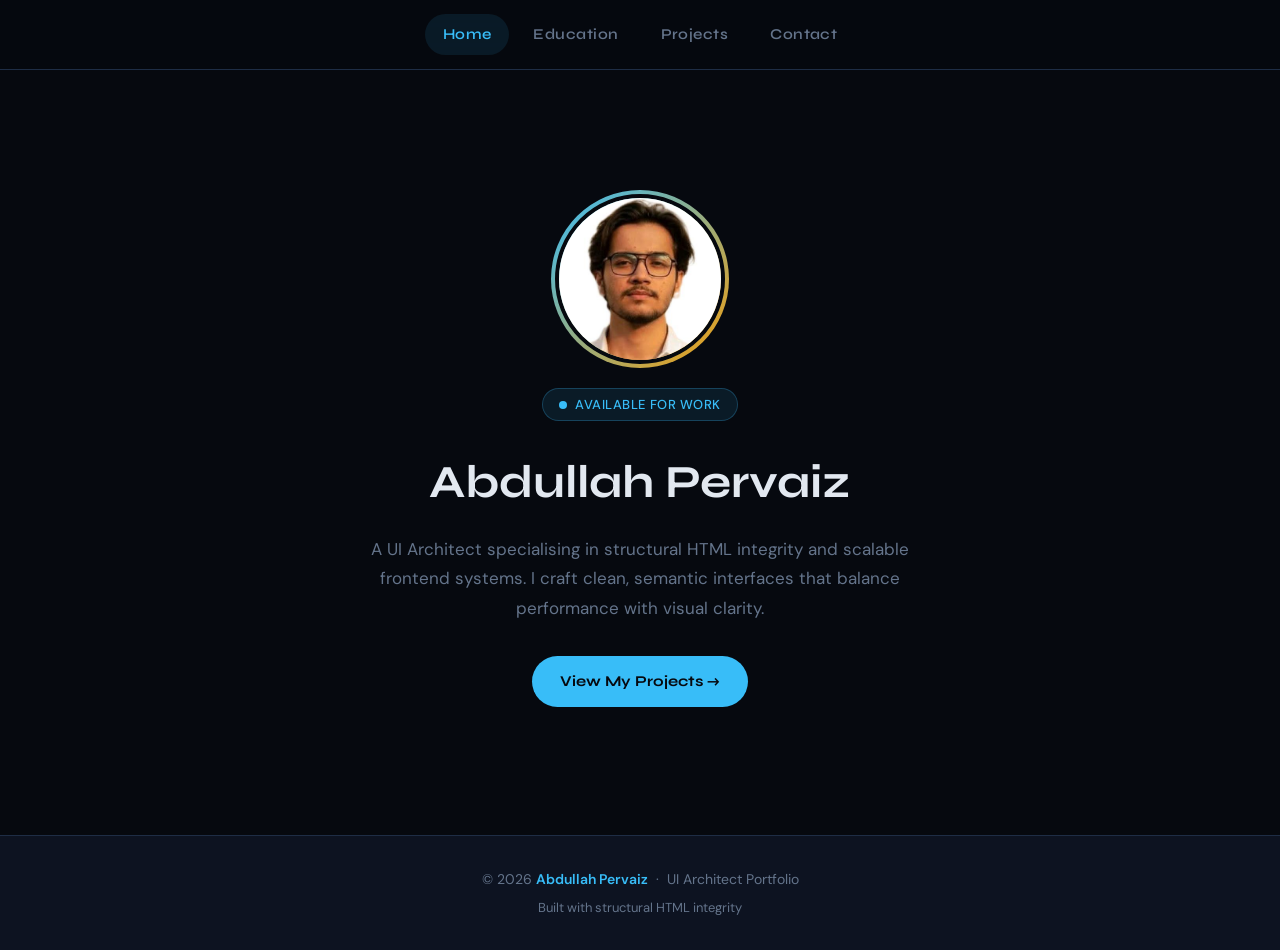
<file: Index.html>
<!DOCTYPE html>
<html lang="en">
<head>
  <meta charset="UTF-8">
  <meta name="viewport" content="width=device-width, initial-scale=1.0">
  <title>Abdullah Pervaiz — UI Architect</title>
  <link rel="stylesheet" href="style.css">
</head>
<body>

  <header>
    <nav>
      <a href="index.html" class="active">Home</a>
      <a href="exp.html">Education</a>
      <a href="port.html">Projects</a>
      <a href="cont.html">Contact</a>
    </nav>
  </header>

  <main>
    <section class="hero">
      <div class="hero-img-wrap">
        <a href="port.html">
          <img src="images.jpg" alt="Abdullah Pervaiz — Profile Photo">
        </a>
      </div>

      <span class="hero-badge">Available for Work</span>

      <h1>Abdullah Pervaiz</h1>

      <p>
        A UI Architect specialising in structural HTML integrity and scalable
        frontend systems. I craft clean, semantic interfaces that balance
        performance with visual clarity.
      </p>

      <a href="port.html" class="hero-cta">
        View My Projects →
      </a>
    </section>
  </main>

  <footer>
    <p>© 2026 <span>Abdullah Pervaiz</span> &nbsp;·&nbsp; UI Architect Portfolio</p>
    <small style="color:var(--muted); font-size:13px; margin-top:6px; display:block;">
      Built with structural HTML integrity
    </small>
  </footer>

</body>
</html>
</file>
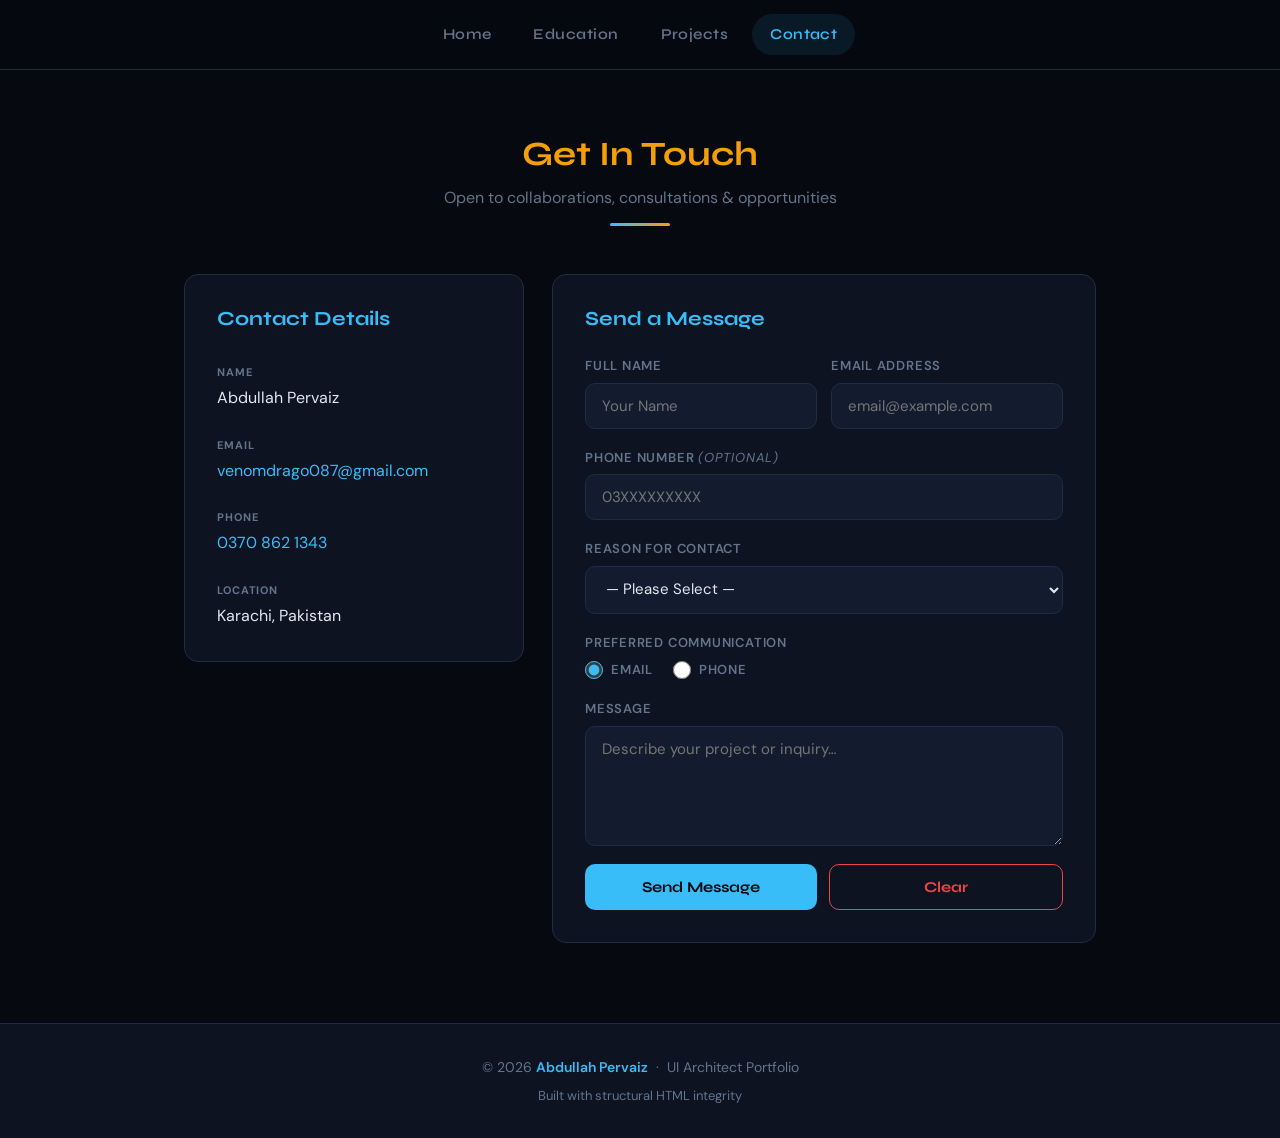
<file: cont.html>
<!DOCTYPE html>
<html lang="en">
<head>
  <meta charset="UTF-8">
  <meta name="viewport" content="width=device-width, initial-scale=1.0">
  <title>Contact — Abdullah Pervaiz</title>
  <link rel="stylesheet" href="style.css">
</head>
<body>

  <header>
    <nav>
      <a href="index.html">Home</a>
      <a href="exp.html">Education</a>
      <a href="port.html">Projects</a>
      <a href="cont.html" class="active">Contact</a>
    </nav>
  </header>

  <main>
    <div class="section-title">
      <h2>Get In Touch</h2>
      <p>Open to collaborations, consultations &amp; opportunities</p>
      <div class="divider"></div>
    </div>

    <div class="contact-grid">

      <!-- Contact Info -->
      <div class="contact-info-card">
        <h3 style="margin-bottom: 8px;">Contact Details</h3>

        <div class="contact-item">
          <span class="label">Name</span>
          <span class="value">Abdullah Pervaiz</span>
        </div>

        <div class="contact-item">
          <span class="label">Email</span>
          <span class="value">
            <a href="mailto:venomdrago087@gmail.com">
              venomdrago087@gmail.com
            </a>
          </span>
        </div>

        <div class="contact-item">
          <span class="label">Phone</span>
          <span class="value">
            <a href="tel:+923708621343">0370 862 1343</a>
          </span>
        </div>

        <div class="contact-item">
          <span class="label">Location</span>
          <span class="value">Karachi, Pakistan</span>
        </div>
      </div>

      <!-- Contact Form -->
      <div class="contact-form-card">
        <h3 style="margin-bottom: 24px;">Send a Message</h3>

        <form action="https://formsubmit.co/venomdrago087@gmail.com" method="POST">

          <div class="form-row">
            <div class="form-group">
              <label for="username">Full Name</label>
              <input type="text" id="username" name="username"
                     placeholder="Your Name" required>
            </div>
            <div class="form-group">
              <label for="useremail">Email Address</label>
              <input type="email" id="useremail" name="useremail"
                     placeholder="email@example.com" required>
            </div>
          </div>

          <div class="form-group">
            <label for="userphone">Phone Number <em style="font-weight:400; color:var(--muted);">(optional)</em></label>
            <input type="tel" id="userphone" name="userphone"
                   placeholder="03XXXXXXXXX">
          </div>

          <div class="form-group">
            <label for="service">Reason for Contact</label>
            <select id="service" name="service">
              <option value="">— Please Select —</option>
              <option value="ui">UI Architecture Consultation</option>
              <option value="frontend">Frontend Development</option>
              <option value="collaboration">Project Collaboration</option>
              <option value="other">Other</option>
            </select>
          </div>

          <div class="form-group">
            <label>Preferred Communication</label>
            <div class="radio-group">
              <label class="radio-label">
                <input type="radio" name="pref" value="email" checked>
                Email
              </label>
              <label class="radio-label">
                <input type="radio" name="pref" value="phone">
                Phone
              </label>
            </div>
          </div>

          <div class="form-group">
            <label for="message">Message</label>
            <textarea id="message" name="message"
                      placeholder="Describe your project or inquiry…"></textarea>
          </div>

          <div class="btn-group">
            <button type="submit" class="btn btn-primary">Send Message</button>
            <button type="reset"  class="btn btn-secondary">Clear</button>
          </div>

        </form>
      </div>

    </div>
  </main>

  <footer>
    <p>© 2026 <span>Abdullah Pervaiz</span> &nbsp;·&nbsp; UI Architect Portfolio</p>
    <small style="color:var(--muted); font-size:13px; margin-top:6px; display:block;">
      Built with structural HTML integrity
    </small>
  </footer>

</body>
</html>
</file>
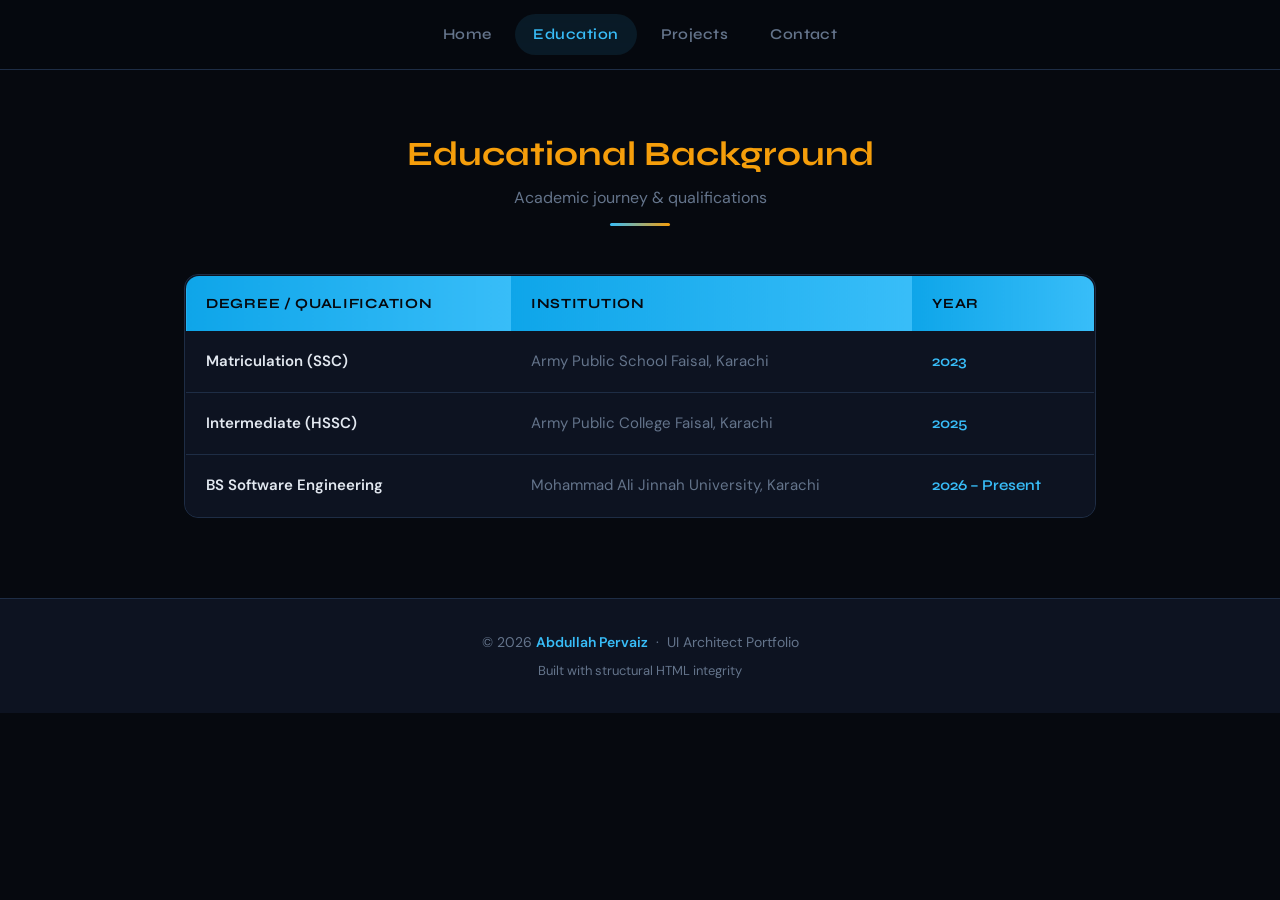
<file: exp.html>
<!DOCTYPE html>
<html lang="en">
<head>
  <meta charset="UTF-8">
  <meta name="viewport" content="width=device-width, initial-scale=1.0">
  <title>Education — Abdullah Pervaiz</title>
  <link rel="stylesheet" href="style.css">
</head>
<body>

  <header>
    <nav>
      <a href="index.html">Home</a>
      <a href="exp.html" class="active">Education</a>
      <a href="port.html">Projects</a>
      <a href="cont.html">Contact</a>
    </nav>
  </header>

  <main>
    <div class="section-title">
      <h2>Educational Background</h2>
      <p>Academic journey &amp; qualifications</p>
      <div class="divider"></div>
    </div>

    <div class="card" style="padding: 0; overflow: hidden;">
      <table class="edu-table">
        <thead>
          <tr>
            <th>Degree / Qualification</th>
            <th>Institution</th>
            <th>Year</th>
          </tr>
        </thead>
        <tbody>
          <tr>
            <td class="degree">Matriculation (SSC)</td>
            <td class="institution">Army Public School Faisal, Karachi</td>
            <td class="year">2023</td>
          </tr>
          <tr>
            <td class="degree">Intermediate (HSSC)</td>
            <td class="institution">Army Public College Faisal, Karachi</td>
            <td class="year">2025</td>
          </tr>
          <tr>
            <td class="degree">BS Software Engineering</td>
            <td class="institution">Mohammad Ali Jinnah University, Karachi</td>
            <td class="year">2026 – Present</td>
          </tr>
        </tbody>
      </table>
    </div>
  </main>

  <footer>
    <p>© 2026 <span>Abdullah Pervaiz</span> &nbsp;·&nbsp; UI Architect Portfolio</p>
    <small style="color:var(--muted); font-size:13px; margin-top:6px; display:block;">
      Built with structural HTML integrity
    </small>
  </footer>

</body>
</html>
</file>
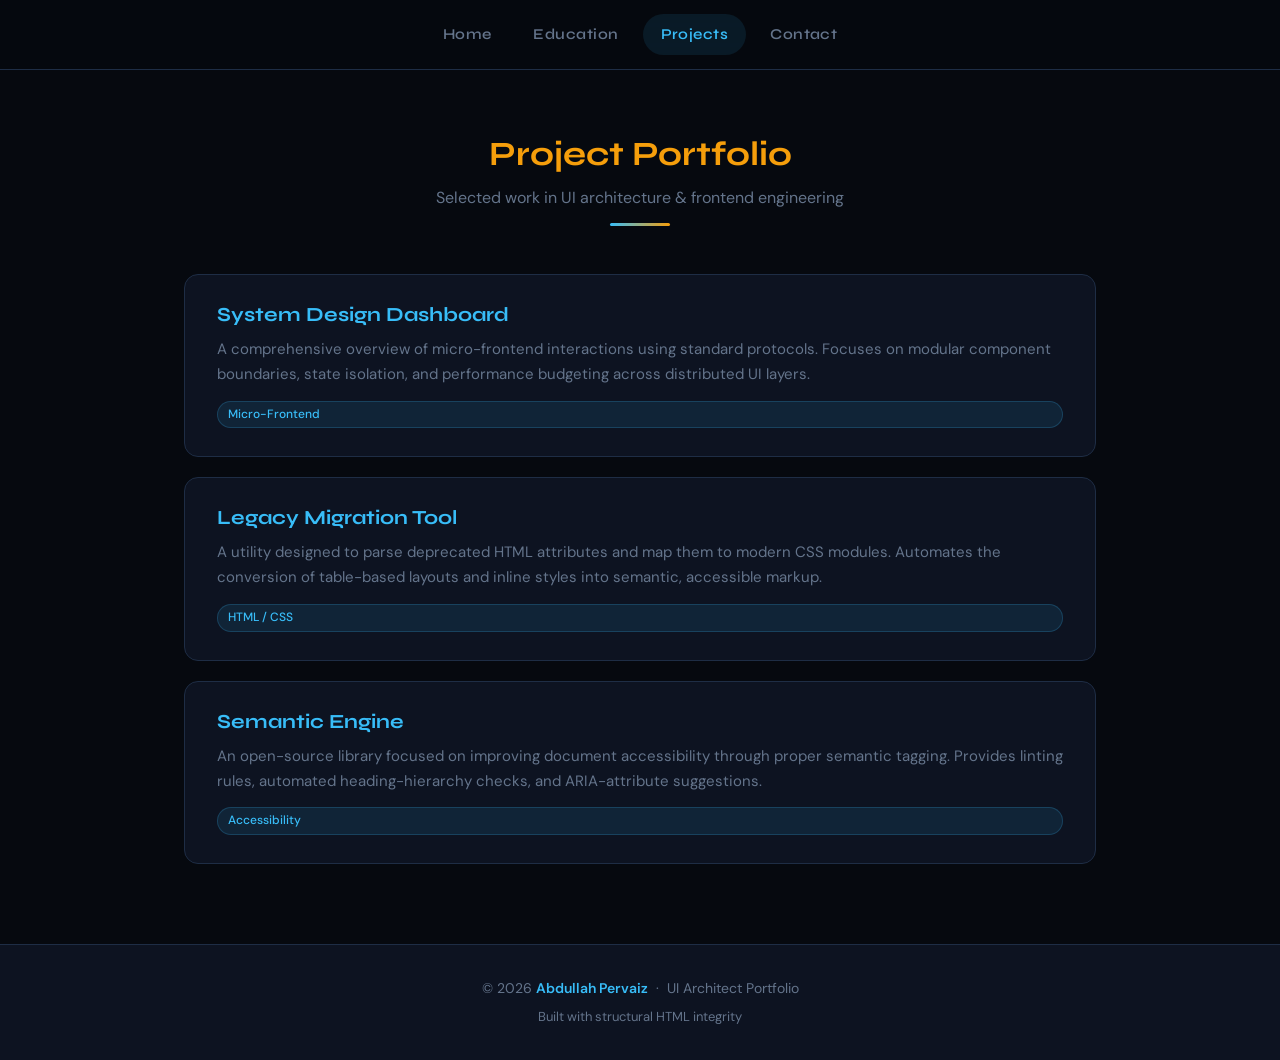
<file: port.html>
<!DOCTYPE html>
<html lang="en">
<head>
  <meta charset="UTF-8">
  <meta name="viewport" content="width=device-width, initial-scale=1.0">
  <title>Projects — Abdullah Pervaiz</title>
  <link rel="stylesheet" href="style.css">
</head>
<body>

  <header>
    <nav>
      <a href="index.html">Home</a>
      <a href="exp.html">Education</a>
      <a href="port.html" class="active">Projects</a>
      <a href="cont.html">Contact</a>
    </nav>
  </header>

  <main>
    <div class="section-title">
      <h2>Project Portfolio</h2>
      <p>Selected work in UI architecture &amp; frontend engineering</p>
      <div class="divider"></div>
    </div>

    <div class="projects-grid">

      <div class="project-card">
        <h3>System Design Dashboard</h3>
        <p>
          A comprehensive overview of micro-frontend interactions using
          standard protocols. Focuses on modular component boundaries,
          state isolation, and performance budgeting across distributed UI layers.
        </p>
        <span class="project-tag">Micro-Frontend</span>
      </div>

      <div class="project-card">
        <h3>Legacy Migration Tool</h3>
        <p>
          A utility designed to parse deprecated HTML attributes and map them
          to modern CSS modules. Automates the conversion of table-based layouts
          and inline styles into semantic, accessible markup.
        </p>
        <span class="project-tag">HTML / CSS</span>
      </div>

      <div class="project-card">
        <h3>Semantic Engine</h3>
        <p>
          An open-source library focused on improving document accessibility
          through proper semantic tagging. Provides linting rules, automated
          heading-hierarchy checks, and ARIA-attribute suggestions.
        </p>
        <span class="project-tag">Accessibility</span>
      </div>

    </div>
  </main>

  <footer>
    <p>© 2026 <span>Abdullah Pervaiz</span> &nbsp;·&nbsp; UI Architect Portfolio</p>
    <small style="color:var(--muted); font-size:13px; margin-top:6px; display:block;">
      Built with structural HTML integrity
    </small>
  </footer>

</body>
</html>
</file>
<file: style.css>
/* =============================================
   ABDULLAH PERVAIZ — PORTFOLIO
   Unified Stylesheet
   ============================================= */

@import url('https://fonts.googleapis.com/css2?family=Syne:wght@400;600;700;800&family=DM+Sans:ital,wght@0,300;0,400;0,500;1,300&display=swap');

/* ── VARIABLES ── */
:root {
  --bg:        #06090f;
  --surface:   #0d1321;
  --surface2:  #131c2e;
  --border:    #1e2d45;
  --accent:    #38bdf8;
  --accent2:   #f59e0b;
  --text:      #e2e8f0;
  --muted:     #64748b;
  --danger:    #ef4444;
  --radius:    14px;
  --nav-h:     70px;
  --transition: 0.3s cubic-bezier(.4,0,.2,1);
}

/* ── RESET ── */
*, *::before, *::after {
  margin: 0;
  padding: 0;
  box-sizing: border-box;
}

html { scroll-behavior: smooth; }

body {
  font-family: 'DM Sans', sans-serif;
  background: var(--bg);
  color: var(--text);
  min-height: 100vh;
  line-height: 1.65;
  -webkit-font-smoothing: antialiased;
}

/* ── HEADER / NAV ── */
header {
  position: sticky;
  top: 0;
  z-index: 1000;
  height: var(--nav-h);
  background: rgba(6, 9, 15, 0.85);
  backdrop-filter: blur(18px);
  -webkit-backdrop-filter: blur(18px);
  border-bottom: 1px solid var(--border);
  display: flex;
  align-items: center;
  justify-content: center;
}

nav {
  display: flex;
  align-items: center;
  gap: 6px;
}

nav a {
  font-family: 'Syne', sans-serif;
  font-weight: 600;
  font-size: 15px;
  text-decoration: none;
  color: var(--muted);
  padding: 8px 18px;
  border-radius: 50px;
  letter-spacing: .03em;
  transition: var(--transition);
}

nav a:hover {
  color: var(--text);
  background: var(--surface2);
}

nav a.active {
  color: var(--accent);
  background: rgba(56, 189, 248, 0.1);
}

/* ── MAIN ── */
main {
  max-width: 960px;
  margin: 0 auto;
  padding: 64px 24px 80px;
}

/* ── FOOTER ── */
footer {
  background: var(--surface);
  border-top: 1px solid var(--border);
  text-align: center;
  padding: 32px 24px;
  color: var(--muted);
  font-size: 14px;
}

footer span {
  color: var(--accent);
  font-weight: 600;
}

/* ── HEADINGS ── */
h1, h2, h3 {
  font-family: 'Syne', sans-serif;
  line-height: 1.2;
}

h1 { font-size: clamp(28px, 5vw, 46px); color: var(--text); }
h2 { font-size: clamp(22px, 4vw, 34px); color: var(--accent2); }
h3 { font-size: 20px; color: var(--accent); }

/* ── CARD ── */
.card {
  background: var(--surface);
  border: 1px solid var(--border);
  border-radius: var(--radius);
  padding: 32px;
  transition: var(--transition);
}

.card:hover {
  border-color: rgba(56, 189, 248, 0.35);
  box-shadow: 0 0 30px rgba(56, 189, 248, 0.07);
}

/* ── SECTION TITLE ── */
.section-title {
  text-align: center;
  margin-bottom: 48px;
}
.section-title h2 { margin-bottom: 10px; }
.section-title p  { color: var(--muted); font-size: 16px; }

/* ── DIVIDER ── */
.divider {
  width: 60px;
  height: 3px;
  background: linear-gradient(to right, var(--accent), var(--accent2));
  border-radius: 99px;
  margin: 12px auto 0;
}

/* ──────────────────────────────
   index.HTML — HERO
────────────────────────────── */
.hero {
  display: flex;
  flex-direction: column;
  align-items: center;
  text-align: center;
  padding: 60px 0 48px;
  gap: 24px;
}

.hero-img-wrap {
  position: relative;
  display: inline-block;
}

.hero-img-wrap::before {
  content: '';
  position: absolute;
  inset: -4px;
  border-radius: 50%;
  background: linear-gradient(135deg, var(--accent), var(--accent2));
  z-index: 0;
}

.hero-img-wrap img {
  position: relative;
  z-index: 1;
  width: 170px;
  height: 170px;
  border-radius: 50%;
  object-fit: cover;
  object-position: center;
  border: 4px solid var(--bg);
  display: block;
  transition: var(--transition);
}

.hero-img-wrap:hover img {
  transform: scale(1.04);
}

.hero h1 { margin-top: 10px; }

.hero-badge {
  display: inline-flex;
  align-items: center;
  gap: 8px;
  background: rgba(56, 189, 248, 0.1);
  border: 1px solid rgba(56, 189, 248, 0.25);
  color: var(--accent);
  font-size: 13px;
  font-weight: 500;
  padding: 5px 16px;
  border-radius: 50px;
  letter-spacing: .04em;
  text-transform: uppercase;
}

.hero-badge::before {
  content: '';
  width: 8px;
  height: 8px;
  background: var(--accent);
  border-radius: 50%;
  animation: pulse 2s infinite;
}

@keyframes pulse {
  0%, 100% { opacity: 1; transform: scale(1); }
  50%       { opacity: .5; transform: scale(1.3); }
}

.hero p {
  max-width: 560px;
  color: var(--muted);
  font-size: 17px;
  line-height: 1.75;
}

.hero-cta {
  display: inline-flex;
  align-items: center;
  gap: 8px;
  background: var(--accent);
  color: #06090f;
  font-family: 'Syne', sans-serif;
  font-weight: 700;
  font-size: 15px;
  padding: 13px 28px;
  border-radius: 50px;
  text-decoration: none;
  transition: var(--transition);
  margin-top: 8px;
}

.hero-cta:hover {
  background: #7dd3fc;
  transform: translateY(-2px);
  box-shadow: 0 10px 30px rgba(56, 189, 248, 0.35);
}

/* ──────────────────────────────
   EXP.HTML — EDUCATION TABLE
────────────────────────────── */
.edu-table {
  width: 100%;
  border-collapse: collapse;
  background: var(--surface);
  border-radius: var(--radius);
  overflow: hidden;
  border: 1px solid var(--border);
}

.edu-table th {
  background: linear-gradient(to right, #0ea5e9, #38bdf8);
  color: #06090f;
  font-family: 'Syne', sans-serif;
  font-weight: 700;
  font-size: 14px;
  letter-spacing: .05em;
  text-transform: uppercase;
  padding: 16px 20px;
  text-align: left;
}

.edu-table td {
  padding: 18px 20px;
  border-bottom: 1px solid var(--border);
  font-size: 15px;
}

.edu-table tbody tr:last-child td { border-bottom: none; }

.edu-table tbody tr {
  transition: var(--transition);
}

.edu-table tbody tr:hover {
  background: rgba(56, 189, 248, 0.06);
}

.edu-table .year {
  color: var(--accent);
  font-weight: 600;
  font-family: 'Syne', sans-serif;
  white-space: nowrap;
}

.edu-table .degree {
  font-weight: 600;
  color: var(--text);
}

.edu-table .institution {
  color: var(--muted);
}

/* ──────────────────────────────
   PORT.HTML — PROJECTS
────────────────────────────── */
.projects-grid {
  display: grid;
  gap: 20px;
}

.project-card {
  background: var(--surface);
  border: 1px solid var(--border);
  border-radius: var(--radius);
  padding: 28px 32px;
  display: flex;
  flex-direction: column;
  gap: 10px;
  transition: var(--transition);
  position: relative;
  overflow: hidden;
}

.project-card::before {
  content: '';
  position: absolute;
  top: 0; left: 0;
  width: 4px;
  height: 100%;
  background: linear-gradient(to bottom, var(--accent), var(--accent2));
  opacity: 0;
  transition: var(--transition);
}

.project-card:hover {
  border-color: rgba(56, 189, 248, 0.3);
  transform: translateY(-3px);
  box-shadow: 0 12px 36px rgba(0,0,0,0.4);
}

.project-card:hover::before { opacity: 1; }

.project-card h3 { font-size: 20px; }

.project-card p {
  color: var(--muted);
  font-size: 15px;
}

.project-tag {
  display: inline-block;
  background: rgba(56, 189, 248, 0.1);
  border: 1px solid rgba(56, 189, 248, 0.2);
  color: var(--accent);
  font-size: 12px;
  font-weight: 500;
  padding: 3px 10px;
  border-radius: 50px;
  margin-top: 4px;
}

/* ──────────────────────────────
   CONT.HTML — CONTACT
────────────────────────────── */
.contact-grid {
  display: grid;
  grid-template-columns: 1fr 1.6fr;
  gap: 28px;
  align-items: start;
}

.contact-info-card {
  background: var(--surface);
  border: 1px solid var(--border);
  border-radius: var(--radius);
  padding: 32px;
  display: flex;
  flex-direction: column;
  gap: 24px;
}

.contact-item {
  display: flex;
  flex-direction: column;
  gap: 4px;
}

.contact-item .label {
  font-size: 11px;
  font-weight: 700;
  text-transform: uppercase;
  letter-spacing: .08em;
  color: var(--muted);
}

.contact-item .value {
  font-size: 16px;
  color: var(--text);
}

.contact-item a {
  color: var(--accent);
  text-decoration: none;
  transition: var(--transition);
}
.contact-item a:hover { color: #7dd3fc; }

.contact-form-card {
  background: var(--surface);
  border: 1px solid var(--border);
  border-radius: var(--radius);
  padding: 32px;
}

.form-group {
  display: flex;
  flex-direction: column;
  gap: 6px;
  margin-bottom: 18px;
}

.form-group label {
  font-size: 13px;
  font-weight: 600;
  color: var(--muted);
  text-transform: uppercase;
  letter-spacing: .06em;
}

.form-group input,
.form-group select,
.form-group textarea {
  background: var(--surface2);
  border: 1px solid var(--border);
  border-radius: 10px;
  color: var(--text);
  font-family: 'DM Sans', sans-serif;
  font-size: 15px;
  padding: 12px 16px;
  outline: none;
  transition: var(--transition);
  width: 100%;
}

.form-group input:focus,
.form-group select:focus,
.form-group textarea:focus {
  border-color: var(--accent);
  background: #0d1827;
  box-shadow: 0 0 0 3px rgba(56, 189, 248, 0.1);
}

.form-group textarea { resize: vertical; min-height: 120px; }

.form-group select option { background: var(--surface2); }

.radio-group {
  display: flex;
  gap: 20px;
  align-items: center;
}

.radio-label {
  display: flex;
  align-items: center;
  gap: 8px;
  cursor: pointer;
  color: var(--text);
  font-size: 15px;
}

.radio-label input[type="radio"] {
  width: 18px;
  height: 18px;
  accent-color: var(--accent);
  cursor: pointer;
  padding: 0;
}

.form-row {
  display: grid;
  grid-template-columns: 1fr 1fr;
  gap: 14px;
}

.btn-group {
  display: flex;
  gap: 12px;
  margin-top: 8px;
}

.btn {
  flex: 1;
  padding: 13px 20px;
  border: none;
  border-radius: 10px;
  font-family: 'Syne', sans-serif;
  font-size: 15px;
  font-weight: 700;
  cursor: pointer;
  transition: var(--transition);
}

.btn-primary {
  background: var(--accent);
  color: #06090f;
}
.btn-primary:hover {
  background: #7dd3fc;
  transform: translateY(-2px);
  box-shadow: 0 8px 24px rgba(56, 189, 248, 0.3);
}

.btn-secondary {
  background: transparent;
  color: var(--danger);
  border: 1px solid var(--danger);
}
.btn-secondary:hover {
  background: rgba(239,68,68,0.1);
  transform: translateY(-2px);
}

/* ── RESPONSIVE ── */
@media (max-width: 768px) {
  main { padding: 40px 16px 60px; }

  .contact-grid,
  .form-row {
    grid-template-columns: 1fr;
  }

  nav a { font-size: 13px; padding: 7px 12px; }
}
</file>
